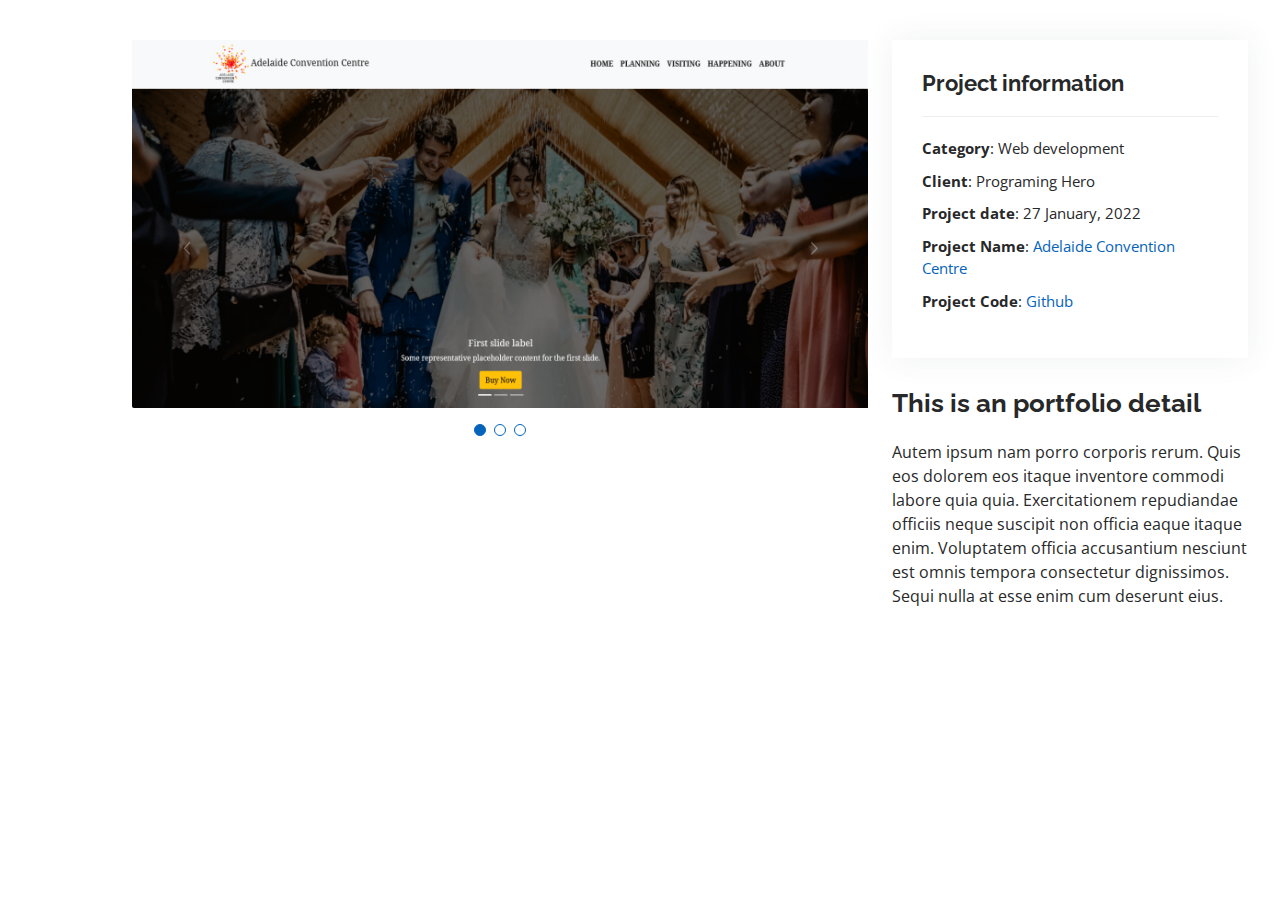
<file: portfolio-details- Adelaide Convention Centre.html>
<!DOCTYPE html>
<html lang="en">

<head>
  <meta charset="utf-8">
  <meta content="width=device-width, initial-scale=1.0" name="viewport">

  <title>Portfolio Details - Personal Portfolio</title>
  <meta content="" name="description">
  <meta content="" name="keywords">

  <!-- Favicons -->
  <link href="assets/img/favicon.png" rel="icon">
  <link href="assets/img/apple-touch-icon.png" rel="apple-touch-icon">

  <!-- Google Fonts -->
  <link href="https://fonts.googleapis.com/css?family=Open+Sans:300,300i,400,400i,600,600i,700,700i|Raleway:300,300i,400,400i,500,500i,600,600i,700,700i|Poppins:300,300i,400,400i,500,500i,600,600i,700,700i" rel="stylesheet">

  <!-- Vendor CSS Files -->
  <link href="assets/vendor/aos/aos.css" rel="stylesheet">
  <link href="assets/vendor/bootstrap/css/bootstrap.min.css" rel="stylesheet">
  <link href="assets/vendor/bootstrap-icons/bootstrap-icons.css" rel="stylesheet">
  <link href="assets/vendor/boxicons/css/boxicons.min.css" rel="stylesheet">
  <link href="assets/vendor/glightbox/css/glightbox.min.css" rel="stylesheet">
  <link href="assets/vendor/swiper/swiper-bundle.min.css" rel="stylesheet">

  <!-- Template Main CSS File -->
  <link href="assets/css/style.css" rel="stylesheet">

</head>

<body>

  <main id="main">

    <!-- ======= Portfolio Details Section ======= -->
    <section id="portfolio-details" class="portfolio-details">
      <div class="container">

        <div class="row gy-4">

          <div class="col-lg-8">
            <div class="portfolio-details-slider swiper">
              <div class="swiper-wrapper align-items-center">

                <div class="swiper-slide">
                  <img src="assets/img/portfolio/Portfolio-details/portfolio-web-details-2.1.jpg" alt="">
                </div>

                <div class="swiper-slide">
                  <img src="assets/img/portfolio/Portfolio-details/portfolio-web-details-2.2.jpg" alt="">
                </div>

                <div class="swiper-slide">
                  <img src="assets/img/portfolio/Portfolio-details/portfolio-web-details-2.3.jpg" alt="">
                </div>

              </div>
              <div class="swiper-pagination"></div>
            </div>
          </div>

          <div class="col-lg-4">
            <div class="portfolio-info">
              <h3>Project information</h3>
              <ul>
                <li><strong>Category</strong>: Web development</li>
                <li><strong>Client</strong>: Programing Hero</li>
                <li><strong>Project date</strong>: 27 January, 2022</li>
                <li><strong>Project Name</strong>: <a href="https://convention-center-student.netlify.app/" target="_blank">Adelaide Convention Centre</a></li>
                <li><strong>Project Code</strong>: <a href="https://github.com/abdullahalmasudpersonal/convention-center-student" target="_blank">Github</a></li>
              </ul>
            </div>
            <div class="portfolio-description">
              <h2>This is an portfolio detail</h2>
               <p>
                Autem ipsum nam porro corporis rerum. Quis eos dolorem eos itaque inventore commodi labore quia quia. Exercitationem repudiandae officiis neque suscipit non officia eaque itaque enim. Voluptatem officia accusantium nesciunt est omnis tempora consectetur dignissimos. Sequi nulla at esse enim cum deserunt eius.
              </p> 
            </div>
          </div>

        </div>

      </div>
    </section><!-- End Portfolio Details Section -->

  </main><!-- End #main -->

  <div id="preloader"></div>
  <a href="#" class="back-to-top d-flex align-items-center justify-content-center"><i class="bi bi-arrow-up-short"></i></a>

  <!-- Vendor JS Files -->
  <script src="assets/vendor/purecounter/purecounter.js"></script>
  <script src="assets/vendor/aos/aos.js"></script>
  <script src="assets/vendor/bootstrap/js/bootstrap.bundle.min.js"></script>
  <script src="assets/vendor/glightbox/js/glightbox.min.js"></script>
  <script src="assets/vendor/isotope-layout/isotope.pkgd.min.js"></script>
  <script src="assets/vendor/swiper/swiper-bundle.min.js"></script>
  <script src="assets/vendor/typed.js/typed.min.js"></script>
  <script src="assets/vendor/waypoints/noframework.waypoints.js"></script>
  <script src="assets/vendor/php-email-form/validate.js"></script>

  <!-- Template Main JS File -->
  <script src="assets/js/main.js"></script>

</body>

</html>
</file>
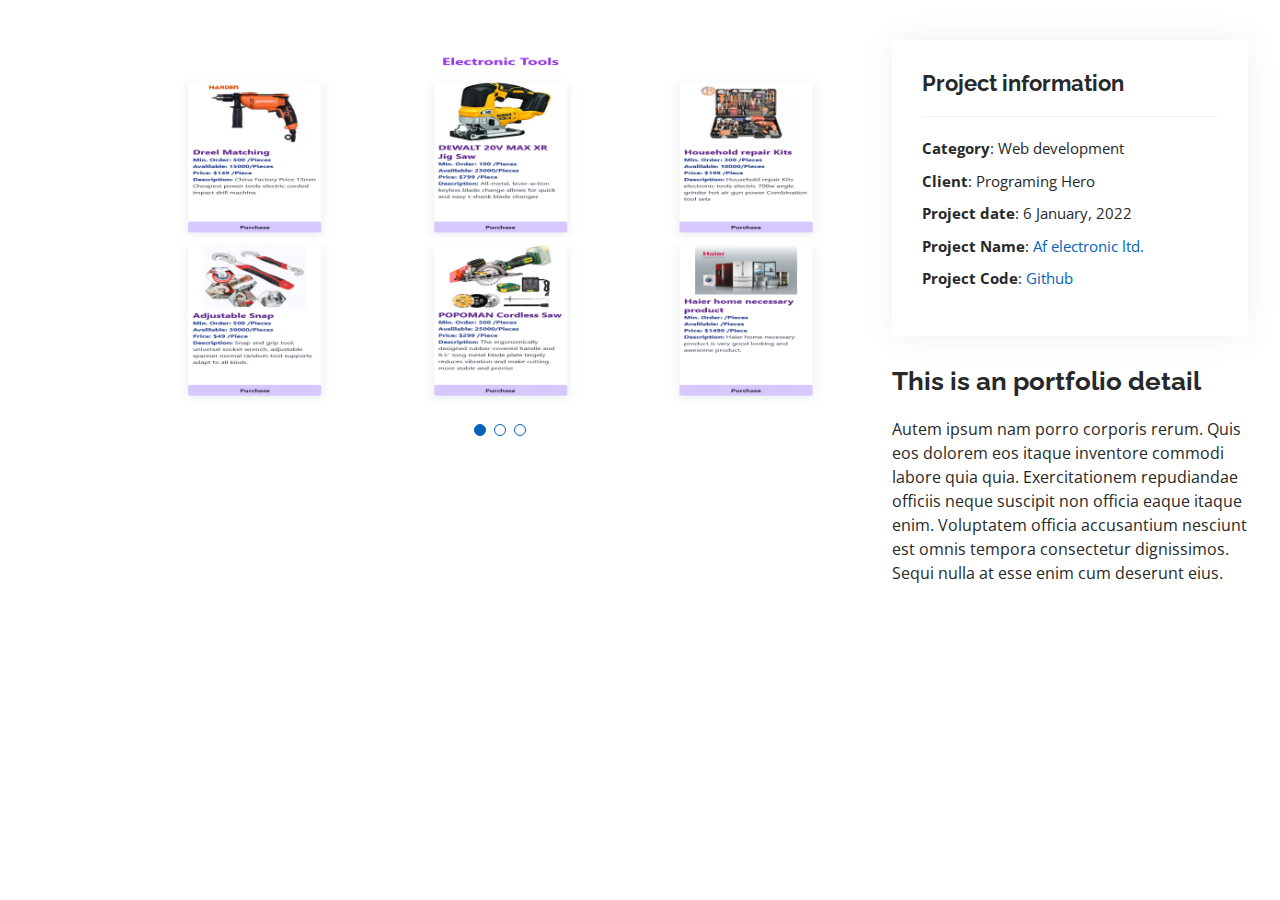
<file: portfolio-details-af-electronics-ltd.html>
<!DOCTYPE html>
<html lang="en">

<head>
  <meta charset="utf-8">
  <meta content="width=device-width, initial-scale=1.0" name="viewport">

  <title>Portfolio Details - Personal Portfolio</title>
  <meta content="" name="description">
  <meta content="" name="keywords">

  <!-- Favicons -->
  <link href="assets/img/favicon.png" rel="icon">
  <link href="assets/img/apple-touch-icon.png" rel="apple-touch-icon">

  <!-- Google Fonts -->
  <link href="https://fonts.googleapis.com/css?family=Open+Sans:300,300i,400,400i,600,600i,700,700i|Raleway:300,300i,400,400i,500,500i,600,600i,700,700i|Poppins:300,300i,400,400i,500,500i,600,600i,700,700i" rel="stylesheet">

  <!-- Vendor CSS Files -->
  <link href="assets/vendor/aos/aos.css" rel="stylesheet">
  <link href="assets/vendor/bootstrap/css/bootstrap.min.css" rel="stylesheet">
  <link href="assets/vendor/bootstrap-icons/bootstrap-icons.css" rel="stylesheet">
  <link href="assets/vendor/boxicons/css/boxicons.min.css" rel="stylesheet">
  <link href="assets/vendor/glightbox/css/glightbox.min.css" rel="stylesheet">
  <link href="assets/vendor/swiper/swiper-bundle.min.css" rel="stylesheet">

  <!-- Template Main CSS File -->
  <link href="assets/css/style.css" rel="stylesheet">

</head>

<body>

  <main id="main">

    <!-- ======= Portfolio Details Section ======= -->
    <section id="portfolio-details" class="portfolio-details">
      <div class="container">

        <div class="row gy-4">

          <div class="col-lg-8">
            <div class="portfolio-details-slider swiper">
              <div class="swiper-wrapper align-items-center">

                <div class="swiper-slide">
                  <img src="assets/img/portfolio/Portfolio-details/portfolio-react-details-1.1.jpg" alt="">
                </div>

                <div class="swiper-slide">
                  <img src="assets/img/portfolio/Portfolio-details/portfolio-react-details-1.2.jpg" alt="">
                </div>

                <div class="swiper-slide">
                  <img src="assets/img/portfolio/Portfolio-details/portfolio-react-details-1.3.jpg" alt="">
                </div>

              </div>
              <div class="swiper-pagination"></div>
            </div>
          </div>

          <div class="col-lg-4">
            <div class="portfolio-info">
              <h3>Project information</h3>
              <ul>
                <li><strong>Category</strong>: Web development</li>
                <li><strong>Client</strong>: Programing Hero</li>
                <li><strong>Project date</strong>: 6 January, 2022</li>
                <li><strong>Project Name</strong>: <a href="https://af-electronics-ltd.firebaseapp.com/" target="_blank">Af electronic ltd.</a></li>
                <li><strong>Project Code</strong>: <a href="https://github.com/abdullahalmasudpersonal/Assignment-12-client" target="_blank">Github</a></li>
              </ul>
            </div>
            <div class="portfolio-description">
              <h2>This is an portfolio detail</h2>
               <p>
                Autem ipsum nam porro corporis rerum. Quis eos dolorem eos itaque inventore commodi labore quia quia. Exercitationem repudiandae officiis neque suscipit non officia eaque itaque enim. Voluptatem officia accusantium nesciunt est omnis tempora consectetur dignissimos. Sequi nulla at esse enim cum deserunt eius.
              </p> 
            </div>
          </div>

        </div>

      </div>
    </section><!-- End Portfolio Details Section -->

  </main><!-- End #main -->

  <div id="preloader"></div>
  <a href="#" class="back-to-top d-flex align-items-center justify-content-center"><i class="bi bi-arrow-up-short"></i></a>

  <!-- Vendor JS Files -->
  <script src="assets/vendor/purecounter/purecounter.js"></script>
  <script src="assets/vendor/aos/aos.js"></script>
  <script src="assets/vendor/bootstrap/js/bootstrap.bundle.min.js"></script>
  <script src="assets/vendor/glightbox/js/glightbox.min.js"></script>
  <script src="assets/vendor/isotope-layout/isotope.pkgd.min.js"></script>
  <script src="assets/vendor/swiper/swiper-bundle.min.js"></script>
  <script src="assets/vendor/typed.js/typed.min.js"></script>
  <script src="assets/vendor/waypoints/noframework.waypoints.js"></script>
  <script src="assets/vendor/php-email-form/validate.js"></script>

  <!-- Template Main JS File -->
  <script src="assets/js/main.js"></script>

</body>

</html>
</file>
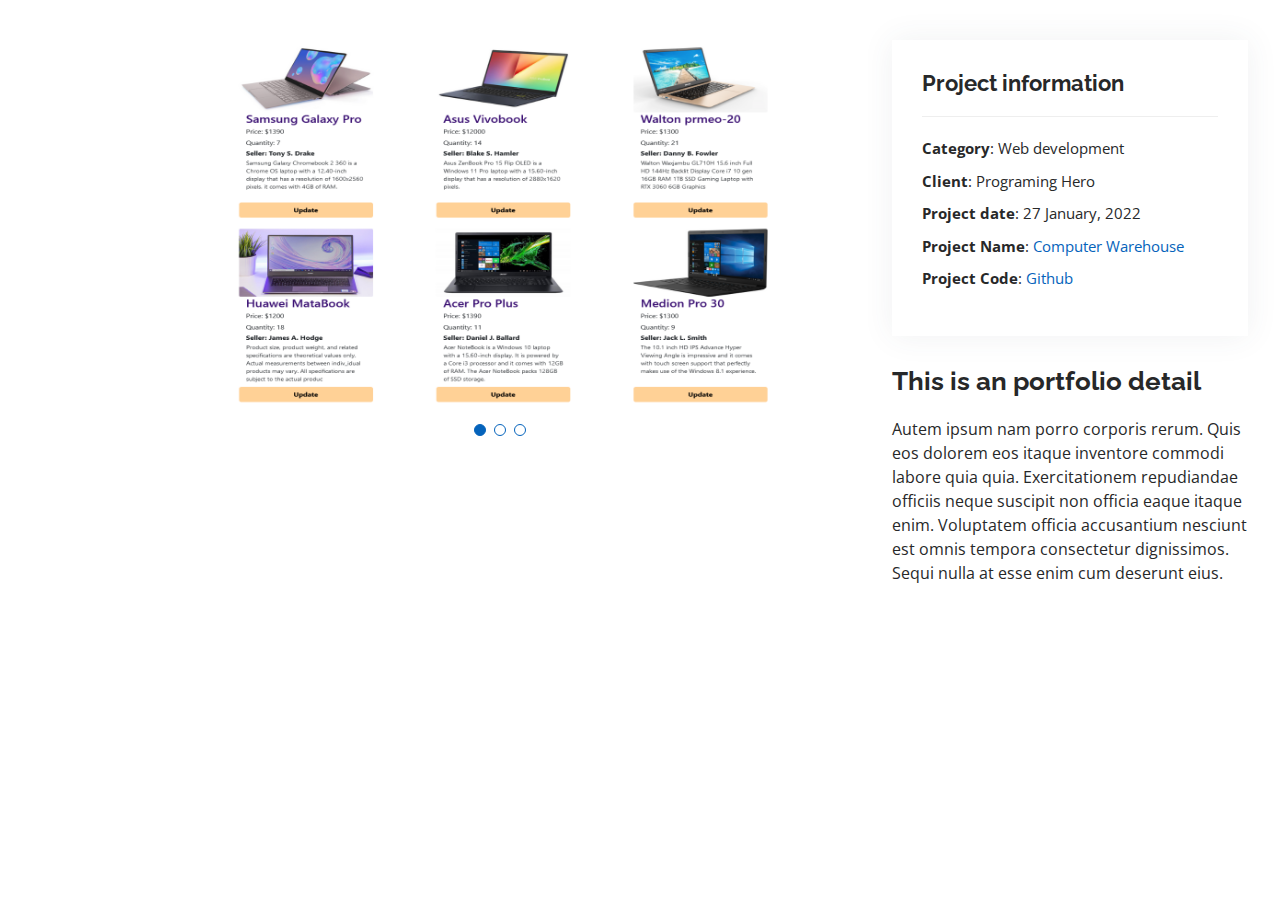
<file: portfolio-details-computer-warehouse.html>
<!DOCTYPE html>
<html lang="en">

<head>
  <meta charset="utf-8">
  <meta content="width=device-width, initial-scale=1.0" name="viewport">

  <title>Portfolio Details - Personal Portfolio</title>
  <meta content="" name="description">
  <meta content="" name="keywords">

  <!-- Favicons -->
  <link href="assets/img/favicon.png" rel="icon">
  <link href="assets/img/apple-touch-icon.png" rel="apple-touch-icon">

  <!-- Google Fonts -->
  <link href="https://fonts.googleapis.com/css?family=Open+Sans:300,300i,400,400i,600,600i,700,700i|Raleway:300,300i,400,400i,500,500i,600,600i,700,700i|Poppins:300,300i,400,400i,500,500i,600,600i,700,700i" rel="stylesheet">

  <!-- Vendor CSS Files -->
  <link href="assets/vendor/aos/aos.css" rel="stylesheet">
  <link href="assets/vendor/bootstrap/css/bootstrap.min.css" rel="stylesheet">
  <link href="assets/vendor/bootstrap-icons/bootstrap-icons.css" rel="stylesheet">
  <link href="assets/vendor/boxicons/css/boxicons.min.css" rel="stylesheet">
  <link href="assets/vendor/glightbox/css/glightbox.min.css" rel="stylesheet">
  <link href="assets/vendor/swiper/swiper-bundle.min.css" rel="stylesheet">

  <!-- Template Main CSS File -->
  <link href="assets/css/style.css" rel="stylesheet">

</head>

<body>

  <main id="main">

    <!-- ======= Portfolio Details Section ======= -->
    <section id="portfolio-details" class="portfolio-details">
      <div class="container">

        <div class="row gy-4">

          <div class="col-lg-8">
            <div class="portfolio-details-slider swiper">
              <div class="swiper-wrapper align-items-center">

                <div class="swiper-slide">
                  <img src="assets/img/portfolio/Portfolio-details/portfolio-react-details-2.1.jpg" alt="">
                </div>

                <div class="swiper-slide">
                  <img src="assets/img/portfolio/Portfolio-details/portfolio-react-details-2.2.jpg" alt="">
                </div>

                <div class="swiper-slide">
                  <img src="assets/img/portfolio/Portfolio-details/portfolio-react-details-2.3.jpg" alt="">
                </div>

              </div>
              <div class="swiper-pagination"></div>
            </div>
          </div>

          <div class="col-lg-4">
            <div class="portfolio-info">
              <h3>Project information</h3>
              <ul>
                <li><strong>Category</strong>: Web development</li>
                <li><strong>Client</strong>: Programing Hero</li>
                <li><strong>Project date</strong>: 27 January, 2022</li>
                <li><strong>Project Name</strong>: <a href="https://computer-warehouse-5a411.web.app/" target="_blank">Computer Warehouse</a></li>
                <li><strong>Project Code</strong>: <a href="https://github.com/abdullahalmasudpersonal/Assignment-11-client" target="_blank">Github</a></li>
              </ul>
            </div>
            <div class="portfolio-description">
              <h2>This is an portfolio detail</h2>
               <p>
                Autem ipsum nam porro corporis rerum. Quis eos dolorem eos itaque inventore commodi labore quia quia. Exercitationem repudiandae officiis neque suscipit non officia eaque itaque enim. Voluptatem officia accusantium nesciunt est omnis tempora consectetur dignissimos. Sequi nulla at esse enim cum deserunt eius.
              </p> 
            </div>
          </div>

        </div>

      </div>
    </section><!-- End Portfolio Details Section -->

  </main><!-- End #main -->

  <div id="preloader"></div>
  <a href="#" class="back-to-top d-flex align-items-center justify-content-center"><i class="bi bi-arrow-up-short"></i></a>

  <!-- Vendor JS Files -->
  <script src="assets/vendor/purecounter/purecounter.js"></script>
  <script src="assets/vendor/aos/aos.js"></script>
  <script src="assets/vendor/bootstrap/js/bootstrap.bundle.min.js"></script>
  <script src="assets/vendor/glightbox/js/glightbox.min.js"></script>
  <script src="assets/vendor/isotope-layout/isotope.pkgd.min.js"></script>
  <script src="assets/vendor/swiper/swiper-bundle.min.js"></script>
  <script src="assets/vendor/typed.js/typed.min.js"></script>
  <script src="assets/vendor/waypoints/noframework.waypoints.js"></script>
  <script src="assets/vendor/php-email-form/validate.js"></script>

  <!-- Template Main JS File -->
  <script src="assets/js/main.js"></script>

</body>

</html>
</file>
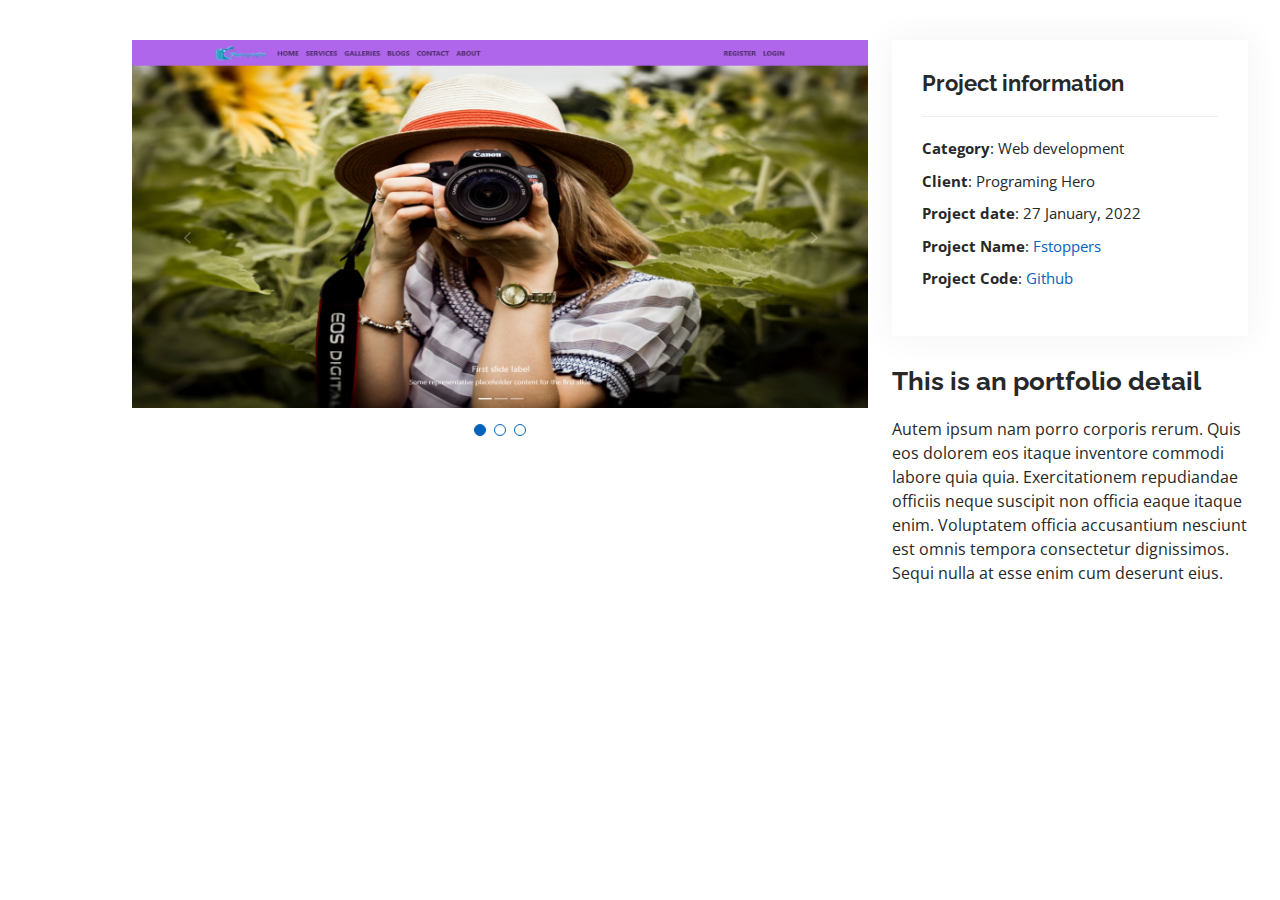
<file: portfolio-details-fstoppers.html>
<!DOCTYPE html>
<html lang="en">

<head>
  <meta charset="utf-8">
  <meta content="width=device-width, initial-scale=1.0" name="viewport">

  <title>Portfolio Details - Personal Portfolio</title>
  <meta content="" name="description">
  <meta content="" name="keywords">

  <!-- Favicons -->
  <link href="assets/img/favicon.png" rel="icon">
  <link href="assets/img/apple-touch-icon.png" rel="apple-touch-icon">

  <!-- Google Fonts -->
  <link href="https://fonts.googleapis.com/css?family=Open+Sans:300,300i,400,400i,600,600i,700,700i|Raleway:300,300i,400,400i,500,500i,600,600i,700,700i|Poppins:300,300i,400,400i,500,500i,600,600i,700,700i" rel="stylesheet">

  <!-- Vendor CSS Files -->
  <link href="assets/vendor/aos/aos.css" rel="stylesheet">
  <link href="assets/vendor/bootstrap/css/bootstrap.min.css" rel="stylesheet">
  <link href="assets/vendor/bootstrap-icons/bootstrap-icons.css" rel="stylesheet">
  <link href="assets/vendor/boxicons/css/boxicons.min.css" rel="stylesheet">
  <link href="assets/vendor/glightbox/css/glightbox.min.css" rel="stylesheet">
  <link href="assets/vendor/swiper/swiper-bundle.min.css" rel="stylesheet">

  <!-- Template Main CSS File -->
  <link href="assets/css/style.css" rel="stylesheet">

</head>

<body>

  <main id="main">

    <!-- ======= Portfolio Details Section ======= -->
    <section id="portfolio-details" class="portfolio-details">
      <div class="container">

        <div class="row gy-4">

          <div class="col-lg-8">
            <div class="portfolio-details-slider swiper">
              <div class="swiper-wrapper align-items-center">

                <div class="swiper-slide">
                  <img src="assets/img/portfolio/Portfolio-details/portfolio-react-details-3.1.jpg" alt="">
                </div>

                <div class="swiper-slide">
                  <img src="assets/img/portfolio/Portfolio-details/portfolio-react-details-3.2.jpg" alt="">
                </div>

                <div class="swiper-slide">
                  <img src="assets/img/portfolio/Portfolio-details/portfolio-react-details-3.3.jpg" alt="">
                </div>

              </div>
              <div class="swiper-pagination"></div>
            </div>
          </div>

          <div class="col-lg-4">
            <div class="portfolio-info">
              <h3>Project information</h3>
              <ul>
                <li><strong>Category</strong>: Web development</li>
                <li><strong>Client</strong>: Programing Hero</li>
                <li><strong>Project date</strong>: 27 January, 2022</li>
                <li><strong>Project Name</strong>: <a href="https://fstoppers.web.app/" target="_blank">Fstoppers</a></li>
                <li><strong>Project Code</strong>: <a href="https://github.com/abdullahalmasudpersonal/Assignment-10" target="_blank">Github</a></li>
              </ul>
            </div>
            <div class="portfolio-description">
              <h2>This is an portfolio detail</h2>
               <p>
                Autem ipsum nam porro corporis rerum. Quis eos dolorem eos itaque inventore commodi labore quia quia. Exercitationem repudiandae officiis neque suscipit non officia eaque itaque enim. Voluptatem officia accusantium nesciunt est omnis tempora consectetur dignissimos. Sequi nulla at esse enim cum deserunt eius.
              </p> 
            </div>
          </div>

        </div>

      </div>
    </section><!-- End Portfolio Details Section -->

  </main><!-- End #main -->

  <div id="preloader"></div>
  <a href="#" class="back-to-top d-flex align-items-center justify-content-center"><i class="bi bi-arrow-up-short"></i></a>

  <!-- Vendor JS Files -->
  <script src="assets/vendor/purecounter/purecounter.js"></script>
  <script src="assets/vendor/aos/aos.js"></script>
  <script src="assets/vendor/bootstrap/js/bootstrap.bundle.min.js"></script>
  <script src="assets/vendor/glightbox/js/glightbox.min.js"></script>
  <script src="assets/vendor/isotope-layout/isotope.pkgd.min.js"></script>
  <script src="assets/vendor/swiper/swiper-bundle.min.js"></script>
  <script src="assets/vendor/typed.js/typed.min.js"></script>
  <script src="assets/vendor/waypoints/noframework.waypoints.js"></script>
  <script src="assets/vendor/php-email-form/validate.js"></script>

  <!-- Template Main JS File -->
  <script src="assets/js/main.js"></script>

</body>

</html>
</file>
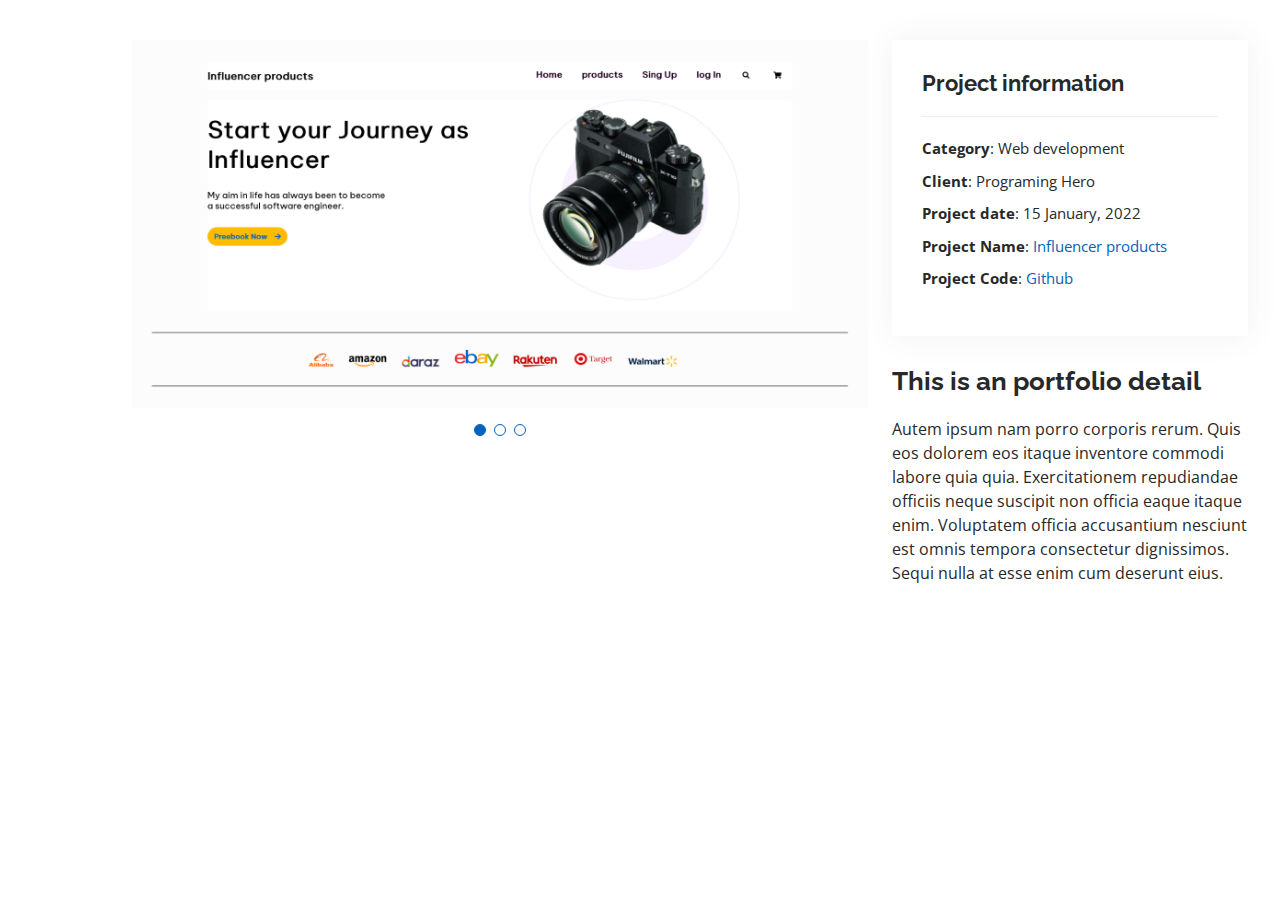
<file: portfolio-details-Influencer products.html>
<!DOCTYPE html>
<html lang="en">

<head>
  <meta charset="utf-8">
  <meta content="width=device-width, initial-scale=1.0" name="viewport">

  <title>Portfolio Details - Personal Portfolio</title>
  <meta content="" name="description">
  <meta content="" name="keywords">

  <!-- Favicons -->
  <link href="assets/img/favicon.png" rel="icon">
  <link href="assets/img/apple-touch-icon.png" rel="apple-touch-icon">

  <!-- Google Fonts -->
  <link href="https://fonts.googleapis.com/css?family=Open+Sans:300,300i,400,400i,600,600i,700,700i|Raleway:300,300i,400,400i,500,500i,600,600i,700,700i|Poppins:300,300i,400,400i,500,500i,600,600i,700,700i" rel="stylesheet">

  <!-- Vendor CSS Files -->
  <link href="assets/vendor/aos/aos.css" rel="stylesheet">
  <link href="assets/vendor/bootstrap/css/bootstrap.min.css" rel="stylesheet">
  <link href="assets/vendor/bootstrap-icons/bootstrap-icons.css" rel="stylesheet">
  <link href="assets/vendor/boxicons/css/boxicons.min.css" rel="stylesheet">
  <link href="assets/vendor/glightbox/css/glightbox.min.css" rel="stylesheet">
  <link href="assets/vendor/swiper/swiper-bundle.min.css" rel="stylesheet">

  <!-- Template Main CSS File -->
  <link href="assets/css/style.css" rel="stylesheet">

</head>

<body>

  <main id="main">

    <!-- ======= Portfolio Details Section ======= -->
    <section id="portfolio-details" class="portfolio-details">
      <div class="container">

        <div class="row gy-4">

          <div class="col-lg-8">
            <div class="portfolio-details-slider swiper">
              <div class="swiper-wrapper align-items-center">

                <div class="swiper-slide">
                  <img src="assets/img/portfolio/Portfolio-details/portfolio-web-details-1.1.jpg" alt="">
                </div>

                <div class="swiper-slide">
                  <img src="assets/img/portfolio/Portfolio-details/portfolio-web-details-1.2.jpg" alt="">
                </div>

                <div class="swiper-slide">
                  <img src="assets/img/portfolio/Portfolio-details/portfolio-web-details-1.3.jpg" alt="">
                </div>

              </div>
              <div class="swiper-pagination"></div>
            </div>
          </div>

          <div class="col-lg-4">
            <div class="portfolio-info">
              <h3>Project information</h3>
              <ul>
                <li><strong>Category</strong>: Web development</li>
                <li><strong>Client</strong>: Programing Hero</li>
                <li><strong>Project date</strong>: 15 January, 2022</li>
                <li><strong>Project Name</strong>: <a href="https://influencerproduct.netlify.app/" target="_blank">Influencer products</a></li>
                <li><strong>Project Code</strong>: <a href="https://github.com/abdullahalmasudpersonal/Influencer-web-site" target="_blank">Github</a></li>
              </ul>
            </div>
            <div class="portfolio-description">
              <h2>This is an portfolio detail</h2>
               <p>
                Autem ipsum nam porro corporis rerum. Quis eos dolorem eos itaque inventore commodi labore quia quia. Exercitationem repudiandae officiis neque suscipit non officia eaque itaque enim. Voluptatem officia accusantium nesciunt est omnis tempora consectetur dignissimos. Sequi nulla at esse enim cum deserunt eius.
              </p> 
            </div>
          </div>

        </div>

      </div>
    </section><!-- End Portfolio Details Section -->

  </main><!-- End #main -->

  <div id="preloader"></div>
  <a href="#" class="back-to-top d-flex align-items-center justify-content-center"><i class="bi bi-arrow-up-short"></i></a>

  <!-- Vendor JS Files -->
  <script src="assets/vendor/purecounter/purecounter.js"></script>
  <script src="assets/vendor/aos/aos.js"></script>
  <script src="assets/vendor/bootstrap/js/bootstrap.bundle.min.js"></script>
  <script src="assets/vendor/glightbox/js/glightbox.min.js"></script>
  <script src="assets/vendor/isotope-layout/isotope.pkgd.min.js"></script>
  <script src="assets/vendor/swiper/swiper-bundle.min.js"></script>
  <script src="assets/vendor/typed.js/typed.min.js"></script>
  <script src="assets/vendor/waypoints/noframework.waypoints.js"></script>
  <script src="assets/vendor/php-email-form/validate.js"></script>

  <!-- Template Main JS File -->
  <script src="assets/js/main.js"></script>

</body>

</html>
</file>
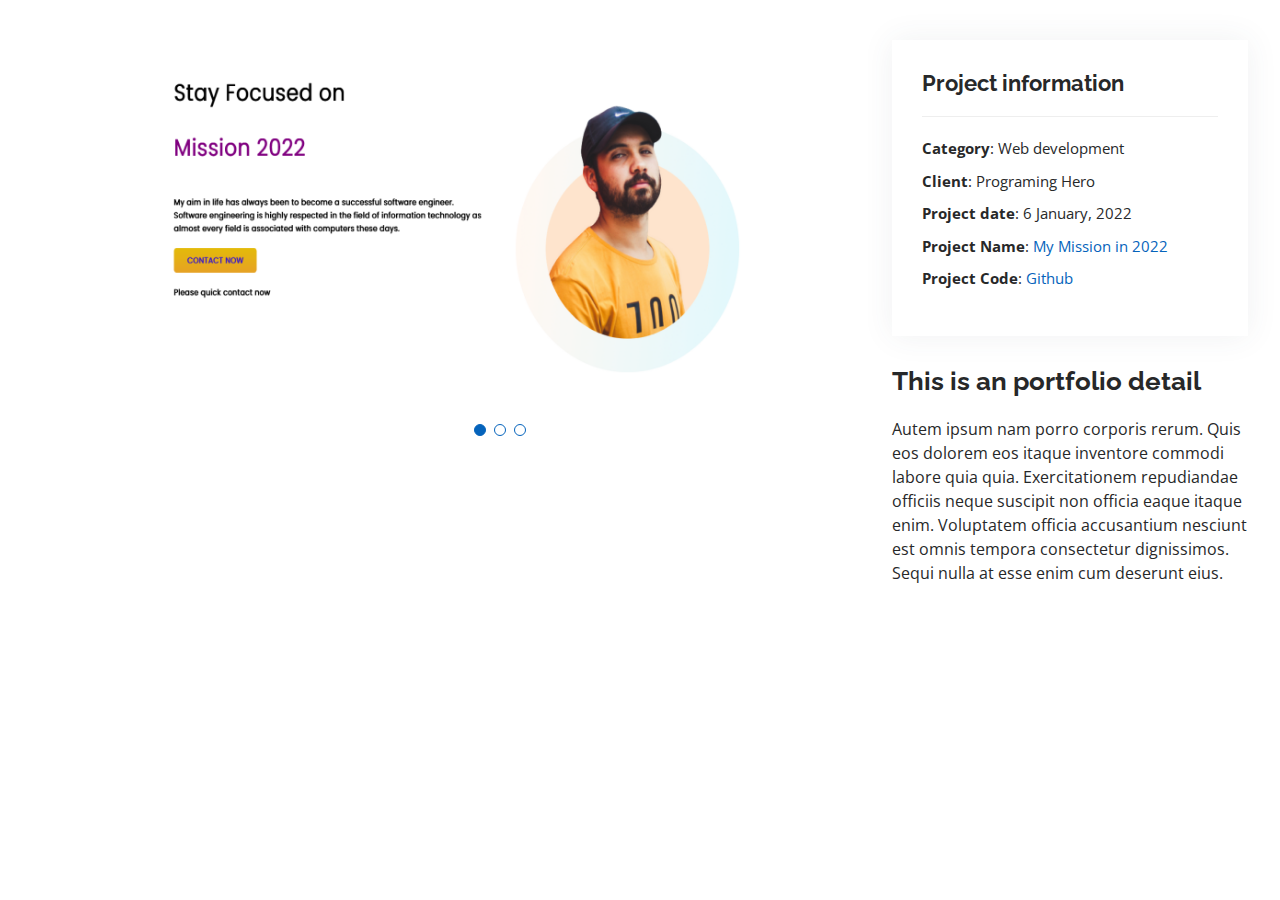
<file: portfolio-details-My-Mission-in-2022.html>
<!DOCTYPE html>
<html lang="en">

<head>
  <meta charset="utf-8">
  <meta content="width=device-width, initial-scale=1.0" name="viewport">

  <title>Portfolio Details - Personal Portfolio</title>
  <meta content="" name="description">
  <meta content="" name="keywords">

  <!-- Favicons -->
  <link href="assets/img/favicon.png" rel="icon">
  <link href="assets/img/apple-touch-icon.png" rel="apple-touch-icon">

  <!-- Google Fonts -->
  <link href="https://fonts.googleapis.com/css?family=Open+Sans:300,300i,400,400i,600,600i,700,700i|Raleway:300,300i,400,400i,500,500i,600,600i,700,700i|Poppins:300,300i,400,400i,500,500i,600,600i,700,700i" rel="stylesheet">

  <!-- Vendor CSS Files -->
  <link href="assets/vendor/aos/aos.css" rel="stylesheet">
  <link href="assets/vendor/bootstrap/css/bootstrap.min.css" rel="stylesheet">
  <link href="assets/vendor/bootstrap-icons/bootstrap-icons.css" rel="stylesheet">
  <link href="assets/vendor/boxicons/css/boxicons.min.css" rel="stylesheet">
  <link href="assets/vendor/glightbox/css/glightbox.min.css" rel="stylesheet">
  <link href="assets/vendor/swiper/swiper-bundle.min.css" rel="stylesheet">

  <!-- Template Main CSS File -->
  <link href="assets/css/style.css" rel="stylesheet">

</head>

<body>

  <main id="main">

    <!-- ======= Portfolio Details Section ======= -->
    <section id="portfolio-details" class="portfolio-details">
      <div class="container">

        <div class="row gy-4">

          <div class="col-lg-8">
            <div class="portfolio-details-slider swiper">
              <div class="swiper-wrapper align-items-center">

                <div class="swiper-slide">
                  <img src="assets/img/portfolio/Portfolio-details/portfolio-web-details-3.1.jpg" alt="">
                </div>

                <div class="swiper-slide">
                  <img src="assets/img/portfolio/Portfolio-details/portfolio-web-details-3.2.jpg" alt="">
                </div>

                <div class="swiper-slide">
                  <img src="assets/img/portfolio/Portfolio-details/portfolio-web-details-3.3.jpg" alt="">
                </div>

              </div>
              <div class="swiper-pagination"></div>
            </div>
          </div>

          <div class="col-lg-4">
            <div class="portfolio-info">
              <h3>Project information</h3>
              <ul>
                <li><strong>Category</strong>: Web development</li>
                <li><strong>Client</strong>: Programing Hero</li>
                <li><strong>Project date</strong>: 6 January, 2022</li>
                <li><strong>Project Name</strong>: <a href="https://abdullahalmasudpersonal.github.io/Mission-2022/" target="_blank">My Mission in 2022</a></li>
                <li><strong>Project Code</strong>: <a href="https://github.com/abdullahalmasudpersonal/Mission-2022" target="_blank">Github</a></li>
              </ul>
            </div>
            <div class="portfolio-description">
              <h2>This is an portfolio detail</h2>
               <p>
                Autem ipsum nam porro corporis rerum. Quis eos dolorem eos itaque inventore commodi labore quia quia. Exercitationem repudiandae officiis neque suscipit non officia eaque itaque enim. Voluptatem officia accusantium nesciunt est omnis tempora consectetur dignissimos. Sequi nulla at esse enim cum deserunt eius.
              </p> 
            </div>
          </div>

        </div>

      </div>
    </section><!-- End Portfolio Details Section -->

  </main><!-- End #main -->

  <div id="preloader"></div>
  <a href="#" class="back-to-top d-flex align-items-center justify-content-center"><i class="bi bi-arrow-up-short"></i></a>

  <!-- Vendor JS Files -->
  <script src="assets/vendor/purecounter/purecounter.js"></script>
  <script src="assets/vendor/aos/aos.js"></script>
  <script src="assets/vendor/bootstrap/js/bootstrap.bundle.min.js"></script>
  <script src="assets/vendor/glightbox/js/glightbox.min.js"></script>
  <script src="assets/vendor/isotope-layout/isotope.pkgd.min.js"></script>
  <script src="assets/vendor/swiper/swiper-bundle.min.js"></script>
  <script src="assets/vendor/typed.js/typed.min.js"></script>
  <script src="assets/vendor/waypoints/noframework.waypoints.js"></script>
  <script src="assets/vendor/php-email-form/validate.js"></script>

  <!-- Template Main JS File -->
  <script src="assets/js/main.js"></script>

</body>

</html>
</file>
<file: assets/css/style.css>
/*--------------------------------------------------------------
# General
--------------------------------------------------------------*/
body {
  font-family: "Open Sans", sans-serif;
  color: #272829;
}

a {
  color: #0563bb;
  text-decoration: none;
}

a:hover {
  color: #067ded;
  text-decoration: none;
}

h1, h2, h3, h4, h5, h6 {
  font-family: "Raleway", sans-serif;
}
#title-img{
  border-radius: 50%;
}

/*--------------------------------------------------------------
# Back to top button
--------------------------------------------------------------*/
.back-to-top {
  position: fixed;
  visibility: hidden;
  opacity: 0;
  right: 15px;
  bottom: 15px;
  z-index: 996;
  background: #0563bb;
  width: 40px;
  height: 40px;
  border-radius: 50px;
  transition: all 0.4s;
}
.back-to-top i {
  font-size: 28px;
  color: #fff;
  line-height: 0;
}
.back-to-top:hover {
  background: #0678e3;
  color: #fff;
}
.back-to-top.active {
  visibility: visible;
  opacity: 1;
}

/*--------------------------------------------------------------
# Preloader
--------------------------------------------------------------*/
#preloader {
  position: fixed;
  top: 0;
  left: 0;
  right: 0;
  bottom: 0;
  z-index: 9999;
  overflow: hidden;
  background: #fff;
}

#preloader:before {
  content: "";
  position: fixed;
  top: calc(50% - 30px);
  left: calc(50% - 30px);
  border: 6px solid #0563bb;
  border-top-color: #fff;
  border-bottom-color: #fff;
  border-radius: 50%;
  width: 60px;
  height: 60px;
  -webkit-animation: animate-preloader 1s linear infinite;
  animation: animate-preloader 1s linear infinite;
}

@-webkit-keyframes animate-preloader {
  0% {
    transform: rotate(0deg);
  }
  100% {
    transform: rotate(360deg);
  }
}

@keyframes animate-preloader {
  0% {
    transform: rotate(0deg);
  }
  100% {
    transform: rotate(360deg);
  }
}
/*--------------------------------------------------------------
# Disable aos animation delay on mobile devices
--------------------------------------------------------------*/
@media screen and (max-width: 768px) {
  [data-aos-delay] {
    transition-delay: 0 !important;
  }
}
/*--------------------------------------------------------------
# Header
--------------------------------------------------------------*/
#header {
  position: fixed;
  top: 0;
  left: 0;
  bottom: 0;
  z-index: 9997;
  transition: all 0.5s;
  padding: 15px;
  overflow-y: auto;
}
@media (max-width: 992px) {
  #header {
    width: 300px;
    background: #fff;
    border-right: 1px solid #e6e9ec;
    left: -300px;
  }
}

@media (min-width: 992px) {
  #main {
    margin-left: 100px;
  }
}
/*--------------------------------------------------------------
# Navigation Menu
--------------------------------------------------------------*/
/**
* Desktop Navigation 
*/
.nav-menu {
  padding: 0;
  display: block;
}
.nav-menu * {
  margin: 0;
  padding: 0;
  list-style: none;
}
.nav-menu > ul > li {
  position: relative;
  white-space: nowrap;
}
.nav-menu a, .nav-menu a:focus {
  display: flex;
  align-items: center;
  color: #45505b;
  padding: 10px 18px;
  margin-bottom: 8px;
  transition: 0.3s;
  font-size: 15px;
  border-radius: 50px;
  background: #f2f3f5;
  height: 56px;
  width: 100%;
  overflow: hidden;
  transition: 0.3s;
}
.nav-menu a i, .nav-menu a:focus i {
  font-size: 20px;
}
.nav-menu a span, .nav-menu a:focus span {
  padding: 0 5px 0 7px;
  color: #45505b;
}
@media (min-width: 992px) {
  .nav-menu a, .nav-menu a:focus {
    width: 56px;
  }
  .nav-menu a span, .nav-menu a:focus span {
    display: none;
    color: #fff;
  }
}
.nav-menu a:hover, .nav-menu .active, .nav-menu .active:focus, .nav-menu li:hover > a {
  color: #fff;
  background: #0563bb;
}
.nav-menu a:hover span, .nav-menu .active span, .nav-menu .active:focus span, .nav-menu li:hover > a span {
  color: #fff;
}
.nav-menu a:hover, .nav-menu li:hover > a {
  width: 100%;
  color: #fff;
}
.nav-menu a:hover span, .nav-menu li:hover > a span {
  display: block;
}

/**
* Download Resume
*/
.resume-btn{
  height: 45px;
  width: 200px;
  font-size: 17px;
  font-weight: 600;
  background: rgba(230, 214, 255, 0.404);
  border: 2px solid rgb(255, 213, 197);
  border-radius: 25px;
}
.resume-btn:hover{
  background-color: rgba(215, 190, 255, 0.671);
  font-weight: 700;
  border: none;
}


/**
* Mobile Navigation 
*/
.mobile-nav-toggle {
  position: fixed;
  right: 10px;
  top: 10px;
  z-index: 9998;
  border: 0;
  background: none;
  font-size: 28px;
  transition: all 0.4s;
  outline: none !important;
  line-height: 0;
  cursor: pointer;
  border-radius: 50px;
  padding: 5px;
}
.mobile-nav-toggle i {
  color: #45505b;
}

.mobile-nav-active {
  overflow: hidden;
}
.mobile-nav-active #header {
  left: 0;
}
.mobile-nav-active .mobile-nav-toggle {
  color: #fff;
  background-color: #0563bb;
}

/*--------------------------------------------------------------
# Hero Section
--------------------------------------------------------------*/
#hero {
  width: 100%;
  height: 100vh;
  background: url("../img/hero-bg.jpg") top right no-repeat;
  background-size: cover;
  position: relative;
}
@media (min-width: 992px) {
  #hero {
    padding-left: 160px;
  }
}
#hero:before {
  content: "";
  background: rgba(255, 255, 255, 0.8);
  position: absolute;
  bottom: 0;
  top: 0;
  left: 0;
  right: 0;
}
#hero h1 {
  margin: 0;
  font-size: 64px;
  font-weight: 700;
  line-height: 56px;
  color: #45505b;
}
#hero p {
  color: #45505b;
  margin: 15px 0 0 0;
  font-size: 26px;
  font-family: "Poppins", sans-serif;
}
#hero p span {
  color: #0563bb;
  letter-spacing: 1px;
}
#hero .social-links {
  margin-top: 30px;
}
#hero .social-links a {
  font-size: 24px;
  display: inline-block;
  color: #45505b;
  line-height: 1;
  margin-right: 20px;
  transition: 0.3s;
}
#hero .social-links a:hover {
  color: #0563bb;
}
@media (max-width: 992px) {
  #hero {
    text-align: center;
  }
  #hero h1 {
    font-size: 32px;
    line-height: 36px;
  }
  #hero p {
    margin-top: 10px;
    font-size: 20px;
    line-height: 24px;
  }
}

/*--------------------------------------------------------------
# Sections General
--------------------------------------------------------------*/
section {
  padding: 60px 0;
  overflow: hidden;
}

.section-title {
  text-align: center;
  padding-bottom: 30px;
}
.section-title h2 {
  font-size: 32px;
  font-weight: bold;
  text-transform: uppercase;
  margin-bottom: 20px;
  padding-bottom: 20px;
  position: relative;
  color: #45505b;
}
.section-title h2::before {
  content: "";
  position: absolute;
  display: block;
  width: 120px;
  height: 1px;
  background: #ddd;
  bottom: 1px;
  left: calc(50% - 60px);
}
.section-title h2::after {
  content: "";
  position: absolute;
  display: block;
  width: 40px;
  height: 3px;
  background: #0563bb;
  bottom: 0;
  left: calc(50% - 20px);
}
.section-title p {
  margin-bottom: 0;
}

/*--------------------------------------------------------------
# About
--------------------------------------------------------------*/
.about .content h3 {
  font-weight: 700;
  font-size: 26px;
  color: #728394;
}
.about .content ul {
  list-style: none;
  padding: 0;
}
.about .content ul li {
  margin-bottom: 20px;
  display: flex;
  align-items: center;
}
.about .content ul strong {
  margin-right: 10px;
}
.about .content ul i {
  font-size: 16px;
  margin-right: 5px;
  color: #0563bb;
  line-height: 0;
}
.about .content p:last-child {
  margin-bottom: 0;
}

/*--------------------------------------------------------------
# Facts
--------------------------------------------------------------*/
.facts .count-box {
  padding: 30px 30px 25px 30px;
  margin-top: 30px;
  width: 100%;
  position: relative;
  text-align: center;
  background: #fff;
}
.facts .count-box i {
  position: absolute;
  top: -25px;
  left: 50%;
  transform: translateX(-50%);
  font-size: 24px;
  background: #0563bb;
  color: #fff;
  border-radius: 50px;
  display: inline-flex;
  align-items: center;
  justify-content: center;
  width: 48px;
  height: 48px;
}
.facts .count-box span {
  font-size: 36px;
  display: block;
  font-weight: 600;
  color: #011426;
}
.facts .count-box p {
  padding: 0;
  margin: 0;
  font-family: "Raleway", sans-serif;
  font-size: 14px;
}

/*--------------------------------------------------------------
# Akills
--------------------------------------------------------------*/
.skills .progress {
  height: 60px;
  display: block;
  background: none;
  border-radius: 0;
}
.skills .progress .skill {
  padding: 10px 0;
  margin: 0;
  text-transform: uppercase;
  display: block;
  font-weight: 600;
  font-family: "Poppins", sans-serif;
  color: #45505b;
}
.skills .progress .skill .val {
  float: right;
  font-style: normal;
}
.skills .progress-bar-wrap {
  background: #f2f3f5;
}
.skills .progress-bar {
  width: 1px;
  height: 10px;
  transition: 0.9s;
  background-color: #0563bb;
}

/*--------------------------------------------------------------
# Resume
--------------------------------------------------------------*/
.resume .resume-title {
  font-size: 26px;
  font-weight: 700;
  margin-top: 20px;
  margin-bottom: 20px;
  color: #45505b;
}
.resume .resume-item {
  padding: 0 0 20px 20px;
  margin-top: -2px;
  border-left: 2px solid #0563bb;
  position: relative;
}
.resume .resume-item h4 {
  line-height: 18px;
  font-size: 18px;
  font-weight: 600;
  text-transform: uppercase;
  font-family: "Poppins", sans-serif;
  color: #0563bb;
  margin-bottom: 10px;
}
.resume .resume-item h5 {
  font-size: 16px;
  background: #f7f8f9;
  padding: 5px 15px;
  display: inline-block;
  font-weight: 600;
  margin-bottom: 10px;
}
.resume .resume-item ul {
  padding-left: 20px;
}
.resume .resume-item ul li {
  padding-bottom: 10px;
}
.resume .resume-item:last-child {
  padding-bottom: 0;
}
.resume .resume-item::before {
  content: "";
  position: absolute;
  width: 16px;
  height: 16px;
  border-radius: 50px;
  left: -9px;
  top: 0;
  background: #fff;
  border: 2px solid #0563bb;
}

/*--------------------------------------------------------------
# Portfolio
--------------------------------------------------------------*/
.portfolio .portfolio-item {
  margin-bottom: 30px;
}
.portfolio #portfolio-flters {
  padding: 0;
  margin: 0 auto 25px auto;
  list-style: none;
  text-align: center;
  background: #fff;
  border-radius: 50px;
  padding: 2px 15px;
}
.portfolio #portfolio-flters li {
  cursor: pointer;
  display: inline-block;
  padding: 10px 15px;
  font-size: 14px;
  font-weight: 600;
  line-height: 1;
  text-transform: uppercase;
  color: #272829;
  margin-bottom: 5px;
  transition: all 0.3s ease-in-out;
}
.portfolio #portfolio-flters li:hover, .portfolio #portfolio-flters li.filter-active {
  color: #0563bb;
}
.portfolio #portfolio-flters li:last-child {
  margin-right: 0;
}
.portfolio .portfolio-wrap {
  transition: 0.3s;
  position: relative;
  overflow: hidden;
  z-index: 1;
  background: rgba(69, 80, 91, 0.8);
}
.portfolio .portfolio-wrap::before {
  content: "";
  background: rgba(255, 255, 255, 0.7);
  position: absolute;
  left: 30px;
  right: 30px;
  top: 30px;
  bottom: 30px;
  transition: all ease-in-out 0.3s;
  z-index: 2;
  opacity: 0;
}
.portfolio .portfolio-wrap .portfolio-info {
  opacity: 0;
  position: absolute;
  top: 0;
  left: 0;
  right: 0;
  bottom: 0;
  text-align: center;
  z-index: 3;
  transition: all ease-in-out 0.3s;
  display: flex;
  flex-direction: column;
  justify-content: center;
  align-items: center;
}
.portfolio .portfolio-wrap .portfolio-info::before {
  display: block;
  content: "";
  width: 48px;
  height: 48px;
  position: absolute;
  top: 35px;
  left: 35px;
  border-top: 3px solid #d7dce1;
  border-left: 3px solid #d7dce1;
  transition: all 0.5s ease 0s;
  z-index: 9994;
}
.portfolio .portfolio-wrap .portfolio-info::after {
  display: block;
  content: "";
  width: 48px;
  height: 48px;
  position: absolute;
  bottom: 35px;
  right: 35px;
  border-bottom: 3px solid #d7dce1;
  border-right: 3px solid #d7dce1;
  transition: all 0.5s ease 0s;
  z-index: 9994;
}
.portfolio .portfolio-wrap .portfolio-info h4 {
  font-size: 20px;
  color: #45505b;
  font-weight: 600;
}
.portfolio .portfolio-wrap .portfolio-info p {
  color: #45505b;
  font-size: 14px;
  text-transform: uppercase;
  padding: 0;
  margin: 0;
}
.portfolio .portfolio-wrap .portfolio-links {
  text-align: center;
  z-index: 4;
}
.portfolio .portfolio-wrap .portfolio-links a {
  color: #45505b;
  margin: 0 2px;
  font-size: 28px;
  display: inline-block;
  transition: 0.3s;
}
.portfolio .portfolio-wrap .portfolio-links a:hover {
  color: #148af9;
}
.portfolio .portfolio-wrap:hover::before {
  top: 0;
  left: 0;
  right: 0;
  bottom: 0;
  opacity: 1;
}
.portfolio .portfolio-wrap:hover .portfolio-info {
  opacity: 1;
}
.portfolio .portfolio-wrap:hover .portfolio-info::before {
  top: 15px;
  left: 15px;
}
.portfolio .portfolio-wrap:hover .portfolio-info::after {
  bottom: 15px;
  right: 15px;
}

/*--------------------------------------------------------------
# Portfolio Details
--------------------------------------------------------------*/
.portfolio-details {
  padding-top: 40px;
}
.portfolio-details .portfolio-details-slider img {
  width: 100%;
}
.portfolio-details .portfolio-details-slider .swiper-pagination {
  margin-top: 20px;
  position: relative;
}
.portfolio-details .portfolio-details-slider .swiper-pagination .swiper-pagination-bullet {
  width: 12px;
  height: 12px;
  background-color: #fff;
  opacity: 1;
  border: 1px solid #0563bb;
}
.portfolio-details .portfolio-details-slider .swiper-pagination .swiper-pagination-bullet-active {
  background-color: #0563bb;
}
.portfolio-details .portfolio-info {
  padding: 30px;
  box-shadow: 0px 0 30px rgba(69, 80, 91, 0.08);
}
.portfolio-details .portfolio-info h3 {
  font-size: 22px;
  font-weight: 700;
  margin-bottom: 20px;
  padding-bottom: 20px;
  border-bottom: 1px solid #eee;
}
.portfolio-details .portfolio-info ul {
  list-style: none;
  padding: 0;
  font-size: 15px;
}
.portfolio-details .portfolio-info ul li + li {
  margin-top: 10px;
}
.portfolio-details .portfolio-description {
  padding-top: 30px;
}
.portfolio-details .portfolio-description h2 {
  font-size: 26px;
  font-weight: 700;
  margin-bottom: 20px;
}
.portfolio-details .portfolio-description p {
  padding: 0;
}

/*--------------------------------------------------------------
# Services
--------------------------------------------------------------*/
.services .icon-box {
  text-align: center;
  padding: 70px 20px 80px 20px;
  transition: all ease-in-out 0.3s;
  background: #fff;
  box-shadow: 0px 5px 90px 0px rgba(110, 123, 131, 0.05);
}
.services .icon-box .icon {
  margin: 0 auto;
  width: 100px;
  height: 100px;
  display: flex;
  align-items: center;
  justify-content: center;
  transition: ease-in-out 0.3s;
  position: relative;
}
.services .icon-box .icon i {
  font-size: 36px;
  transition: 0.5s;
  position: relative;
}
.services .icon-box .icon svg {
  position: absolute;
  top: 0;
  left: 0;
}
.services .icon-box .icon svg path {
  transition: 0.5s;
  fill: #f5f5f5;
}
.services .icon-box h4 {
  font-weight: 600;
  margin: 10px 0 15px 0;
  font-size: 22px;
}
.services .icon-box h4 a {
  color: #45505b;
  transition: ease-in-out 0.3s;
}
.services .icon-box p {
  line-height: 24px;
  font-size: 14px;
  margin-bottom: 0;
}
.services .icon-box:hover {
  border-color: #fff;
  box-shadow: 0px 0 35px 0 rgba(0, 0, 0, 0.08);
}
.services .iconbox-blue i {
  color: #47aeff;
}
.services .iconbox-blue:hover .icon i {
  color: #fff;
}
.services .iconbox-blue:hover .icon path {
  fill: #47aeff;
}
.services .iconbox-orange i {
  color: #ffa76e;
}
.services .iconbox-orange:hover .icon i {
  color: #fff;
}
.services .iconbox-orange:hover .icon path {
  fill: #ffa76e;
}
.services .iconbox-pink i {
  color: #e80368;
}
.services .iconbox-pink:hover .icon i {
  color: #fff;
}
.services .iconbox-pink:hover .icon path {
  fill: #e80368;
}
.services .iconbox-yellow i {
  color: #ffbb2c;
}
.services .iconbox-yellow:hover .icon i {
  color: #fff;
}
.services .iconbox-yellow:hover .icon path {
  fill: #ffbb2c;
}
.services .iconbox-red i {
  color: #ff5828;
}
.services .iconbox-red:hover .icon i {
  color: #fff;
}
.services .iconbox-red:hover .icon path {
  fill: #ff5828;
}
.services .iconbox-teal i {
  color: #11dbcf;
}
.services .iconbox-teal:hover .icon i {
  color: #fff;
}
.services .iconbox-teal:hover .icon path {
  fill: #11dbcf;
}

/*--------------------------------------------------------------
# Testimonials
--------------------------------------------------------------*/
.testimonials .section-header {
  margin-bottom: 40px;
}
.testimonials .testimonials-carousel, .testimonials .testimonials-slider {
  overflow: hidden;
}
.testimonials .testimonial-item {
  text-align: center;
}
.testimonials .testimonial-item .testimonial-img {
  width: 120px;
  border-radius: 50%;
  border: 4px solid #fff;
  margin: 0 auto;
}
.testimonials .testimonial-item h3 {
  font-size: 20px;
  font-weight: bold;
  margin: 10px 0 5px 0;
  color: #111;
}
.testimonials .testimonial-item h4 {
  font-size: 14px;
  color: #999;
  margin: 0 0 15px 0;
}
.testimonials .testimonial-item .quote-icon-left, .testimonials .testimonial-item .quote-icon-right {
  color: #90c8fc;
  font-size: 26px;
}
.testimonials .testimonial-item .quote-icon-left {
  display: inline-block;
  left: -5px;
  position: relative;
}
.testimonials .testimonial-item .quote-icon-right {
  display: inline-block;
  right: -5px;
  position: relative;
  top: 10px;
}
.testimonials .testimonial-item p {
  font-style: italic;
  margin: 0 auto 15px auto;
}
.testimonials .swiper-pagination {
  margin-top: 20px;
  position: relative;
}
.testimonials .swiper-pagination .swiper-pagination-bullet {
  width: 12px;
  height: 12px;
  background-color: #fff;
  opacity: 1;
  border: 1px solid #0563bb;
}
.testimonials .swiper-pagination .swiper-pagination-bullet-active {
  background-color: #0563bb;
}
@media (min-width: 992px) {
  .testimonials .testimonial-item p {
    width: 80%;
  }
}

/*--------------------------------------------------------------
# Contact
--------------------------------------------------------------*/
.contact .info {
  width: 100%;
  background: #fff;
}
.contact .info i {
  font-size: 20px;
  color: #0563bb;
  float: left;
  width: 44px;
  height: 44px;
  background: #eef7ff;
  display: flex;
  justify-content: center;
  align-items: center;
  border-radius: 50px;
  transition: all 0.3s ease-in-out;
}
.contact .info h4 {
  padding: 0 0 0 60px;
  font-size: 22px;
  font-weight: 600;
  margin-bottom: 5px;
  color: #45505b;
}
.contact .info p {
  padding: 0 0 0 60px;
  margin-bottom: 0;
  font-size: 14px;
  color: #728394;
}
.contact .info .email, .contact .info .phone {
  margin-top: 40px;
}
.contact .info .email:hover i, .contact .info .address:hover i, .contact .info .phone:hover i {
  background: #0563bb;
  color: #fff;
}
.contact .php-email-form {
  width: 100%;
  background: #fff;
}
.contact .php-email-form .form-group {
  padding-bottom: 8px;
}
.contact .php-email-form .error-message {
  display: none;
  color: #fff;
  background: #ed3c0d;
  text-align: left;
  padding: 15px;
  font-weight: 600;
}
.contact .php-email-form .error-message br + br {
  margin-top: 25px;
}
.contact .php-email-form .sent-message {
  display: none;
  color: #fff;
  background: #18d26e;
  text-align: center;
  padding: 15px;
  font-weight: 600;
}
.contact .php-email-form .loading {
  display: none;
  background: #fff;
  text-align: center;
  padding: 15px;
}
.contact .php-email-form .loading:before {
  content: "";
  display: inline-block;
  border-radius: 50%;
  width: 24px;
  height: 24px;
  margin: 0 10px -6px 0;
  border: 3px solid #18d26e;
  border-top-color: #eee;
  -webkit-animation: animate-loading 1s linear infinite;
  animation: animate-loading 1s linear infinite;
}
.contact .php-email-form input, .contact .php-email-form textarea {
  border-radius: 4px;
  box-shadow: none;
  font-size: 14px;
}
.contact .php-email-form input {
  height: 44px;
}
.contact .php-email-form textarea {
  padding: 10px 12px;
}
.contact .php-email-form button[type=submit] {
  background: #0563bb;
  border: 0;
  padding: 10px 35px;
  color: #fff;
  transition: 0.4s;
  border-radius: 50px;
}
.contact .php-email-form button[type=submit]:hover {
  background: #0678e3;
}
@-webkit-keyframes animate-loading {
  0% {
    transform: rotate(0deg);
  }
  100% {
    transform: rotate(360deg);
  }
}
@keyframes animate-loading {
  0% {
    transform: rotate(0deg);
  }
  100% {
    transform: rotate(360deg);
  }
}

/*--------------------------------------------------------------
# Footer
--------------------------------------------------------------*/
#footer {
  background: #fff8ea;
  color: #45505b;
  font-size: 14px;
  text-align: center;
  padding: 30px 0;
}
#footer h3 {
  font-size: 36px;
  font-weight: 700;
  position: relative;
  font-family: "Poppins", sans-serif;
  padding: 0;
  margin: 0 0 15px 0;
}
#footer p {
  font-size: 15;
  font-style: italic;
  padding: 0;
  margin: 0 0 40px 0;
}
#footer .social-links {
  margin: 0 0 40px 0;
}
#footer .social-links a {
  font-size: 18px;
  display: inline-block;
  background: #0563bb;
  color: #fff;
  line-height: 1;
  padding: 8px 0;
  margin-right: 4px;
  border-radius: 50%;
  text-align: center;
  width: 36px;
  height: 36px;
  transition: 0.3s;
}
#footer .social-links a:hover {
  background: #0678e3;
  color: #fff;
  text-decoration: none;
}
#footer .copyright {
  margin: 0 0 5px 0;
}
#footer .credits {
  font-size: 13px;
}
</file>
